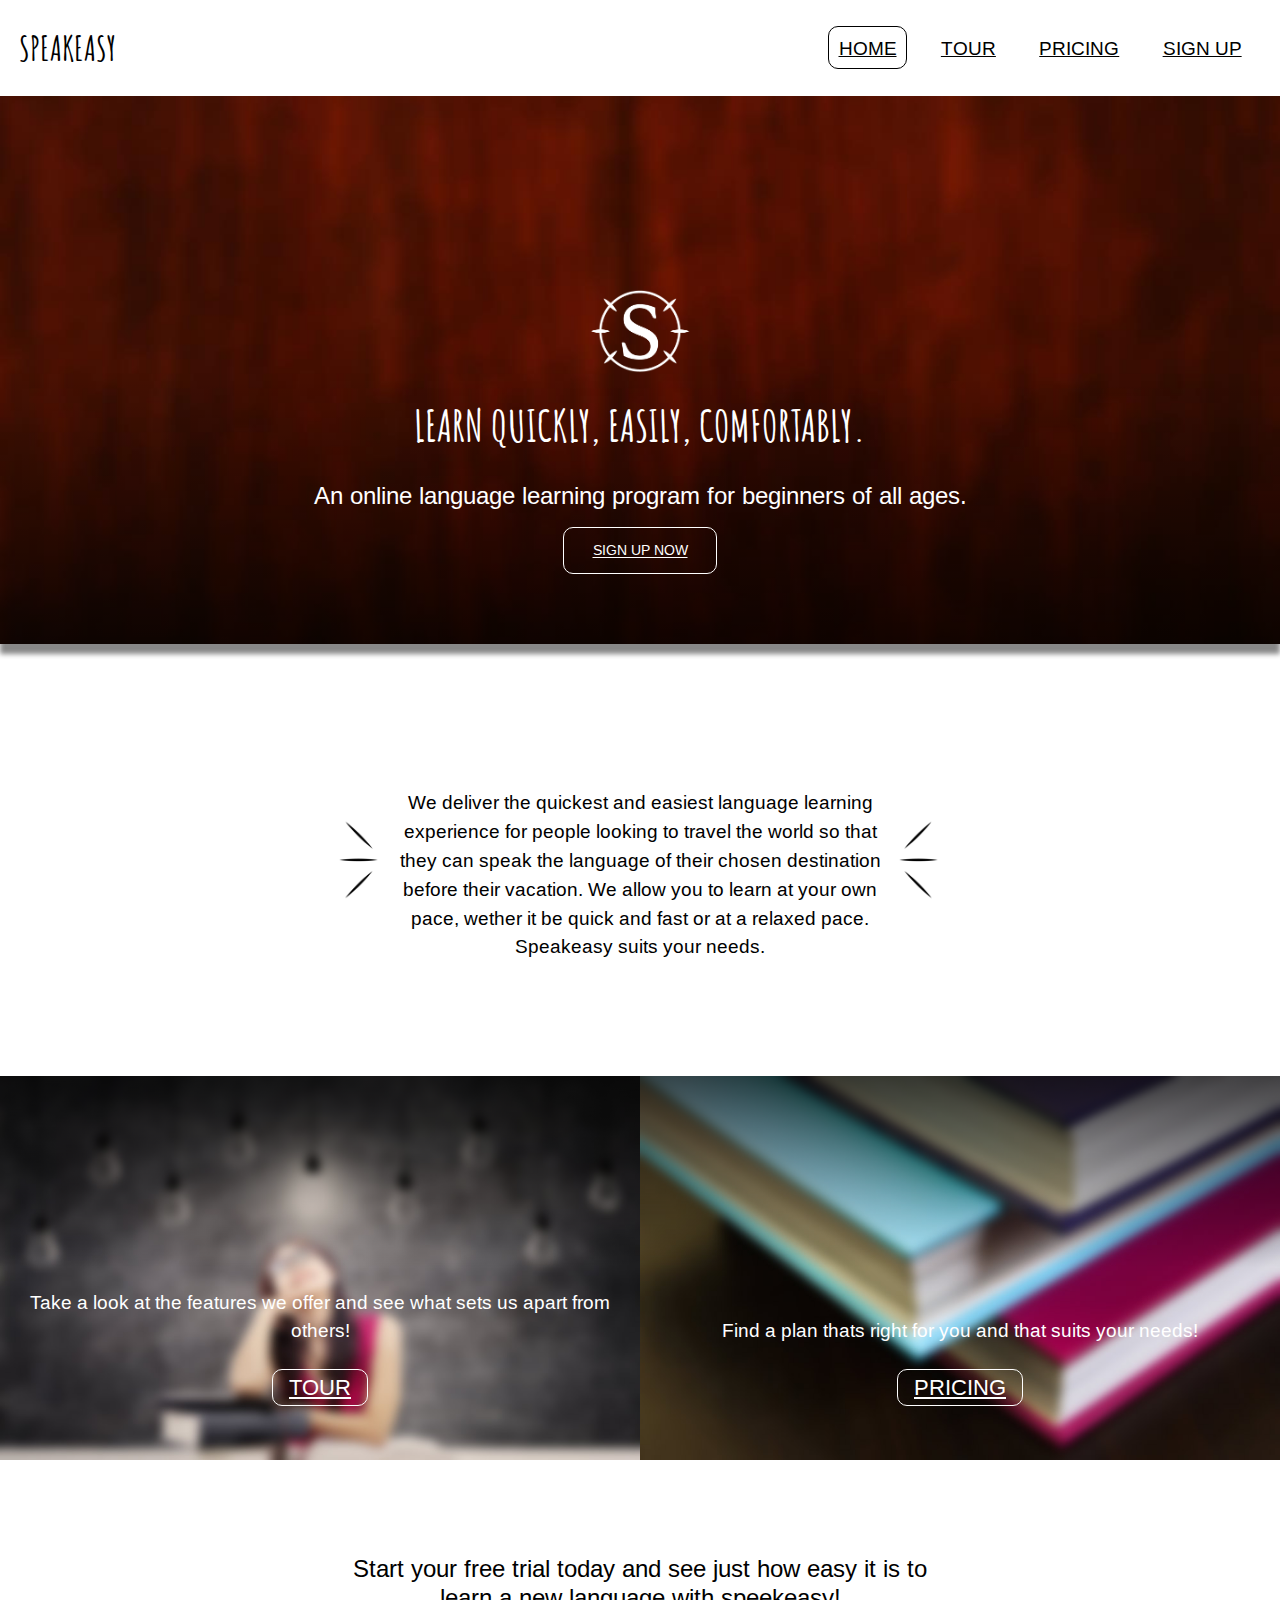
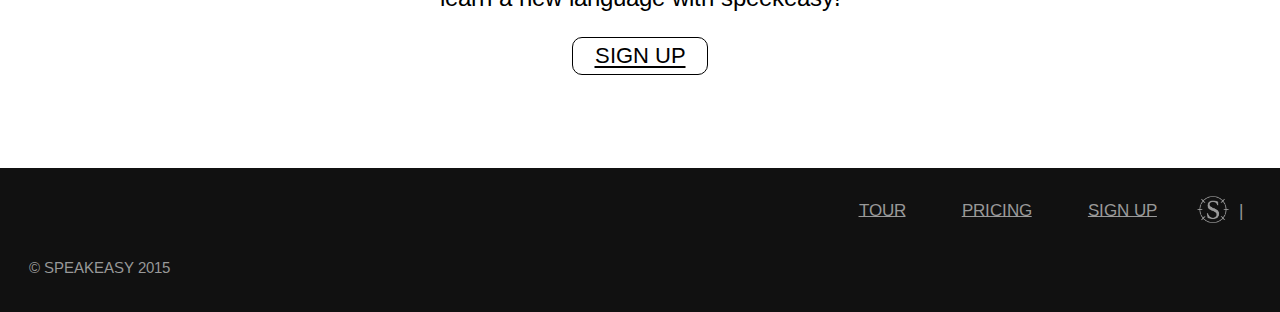
<file: index.html>
<!DOCTYPE html>
<html lang="en-ca">
<head>
<meta charset="utf-8">
<meta name="viewport" content="width=device-width, initial-scale=1.0, maximum-scale=1.0, target-densitydpi=medium-dpi, user-scalable=0" />
<title>SpeakEasy</title>
<link href="css/modules.css" rel="stylesheet">
<link href="css/type.css" rel="stylesheet">
<link href="css/grid.css" rel="stylesheet">
<link href="css/main.css" rel="stylesheet">
<link href='https://fonts.googleapis.com/css?family=Amatic+SC|Arimo' rel='stylesheet' type='text/css'>
<link rel="icon" type="image/ico" sizes="32x32" href="img/favicon.ico">
<meta name="handheldfriendly" content="true">
<meta name="mobileoptimized" content="240">
</head>

<ul class="skip-links">
  <li><a href="#main">Jump to main content</a></li>
  <li><a href="#nav">Jump to navigation</a></li>

</ul>

<header id="header" >

  <div class="grid">
    <div class="grid xs-1-4 s-1-4 m-1-4 l-1-4 xl-1-4">
      <div class="unit xs-1-3 s-1-3 m-1-3 l-1-3 xl-1-3">
        <a href="index.html" style="text-decoration:none; color:#000;"><h1 class="amatic push-0">SPEAKEASY</h1></a>
      </div>
    </div>

    <div class="grid xs-1-2 s-1-2 m-3-4 l-3-4 xl-3-4">
    <nav class="pad-top-half">
      <ul class="nav unit ">
        <li><a class="current" href="index.html">HOME</a></li>
        <li><a href="tour.html">TOUR</a></li>
        <li><a href="pricing.html">PRICING</a></li>
        <li><a href="signup.html">SIGN UP</a></li>
      </ul>
    </nav>
  </div>
</header>

<main id="main" role="main">
<body>

    <div class="grid xs-1 s-1 m-1 l-1 xl-1" role="banner">
      <div class="grid xs-1 s-1 m-1 l-1 xl-1">
        <div class="banner">
          <div class="ban-con">
            <div class="logo">
              <div class="unit xs-1 s-1 m-1 l-1 xl-1 pad-t-2">
              <h1 class="yotta amatic pad-t-2 ">LEARN QUICKLY, EASILY, COMFORTABLY.</h1>
              <p class="giga 300 gutter">An online language learning program for beginners of all ages.</p>
              <a class="sign-up1" href="signup.html">SIGN UP NOW</a>
            </div>
            </div>
          </div>
        </div>
      </div>
    </div>


  <div class="grid">

    <div class=" spike unit xs-1 s-1 m-3-4 l-1-2 xl-1-2 center gutter-2 pad-t">
      <p class="push-0 space">We deliver the quickest and easiest language learning experience for people looking to travel the world so that they can speak the language of their chosen destination before their vacation. We allow you to learn at your own pace, wether it be quick and fast or at a relaxed pace. Speakeasy suits your needs.</p>
    </div>

  </div>

<div class="grid">
    <div class="unit xs-1 s-1 m-1-2 l-1-2 xl-1-2">
      <div class="banner1">
        <div class="ban-con1">
          <p class="kilo gutter">Take a look at the features we offer and see what sets us apart from others!</p>
          <a class="mega" href="tour.html">TOUR</a>
        </div>
      </div>
    </div>

    <div class="unit xs-1 s-1 m-1-2 l-1-2 xl-1-2">
      <div class="banner2">
        <div class="ban-con1">
          <p class="kilo gutter">Find a plan thats right for you and that suits your needs!</p>
          <a class="mega" href="pricing.html">PRICING</a>
        </div>
      </div>
    </div>

</div>

    <div class="grid space gutter">
      <div class="unit xs-1 s-1 m-1 l-1 xl-1 center">
        <p class="giga gutter center"> Start your free trial today and see just how easy it is to <br>learn a new language with speekeasy!</br></p>
        <a class="mega signup center gutter" href="signup.html">SIGN UP</a>
      </div>
    </div>

</body>
</main>

<footer>
  <div class="grid">
    <div class="unit xs-1 s-1 m-1 l-1 xl-1 pad-t ">
      <nav class=" nav-f milli right gutter">
        <ul class="nav-f">
          <li><a href="tour.html">TOUR</a></li>
          <li><a href="pricing.html">PRICING</a></li>
          <li><a href="signup.html">SIGN UP</a></li>
          <li><a class="logo2" href="#header"></a> | </li>
        </ul>
    </nav>
  </div>
  </div>

  <div class="grid">
    <div class="unit xs-1 s-1 m-1 l-1 xl-1 gutter" role="contentinfo">
      <p class="micro">© SPEAKEASY 2015</p>
    </div>
  </div>

</footer>

</html>
</file>
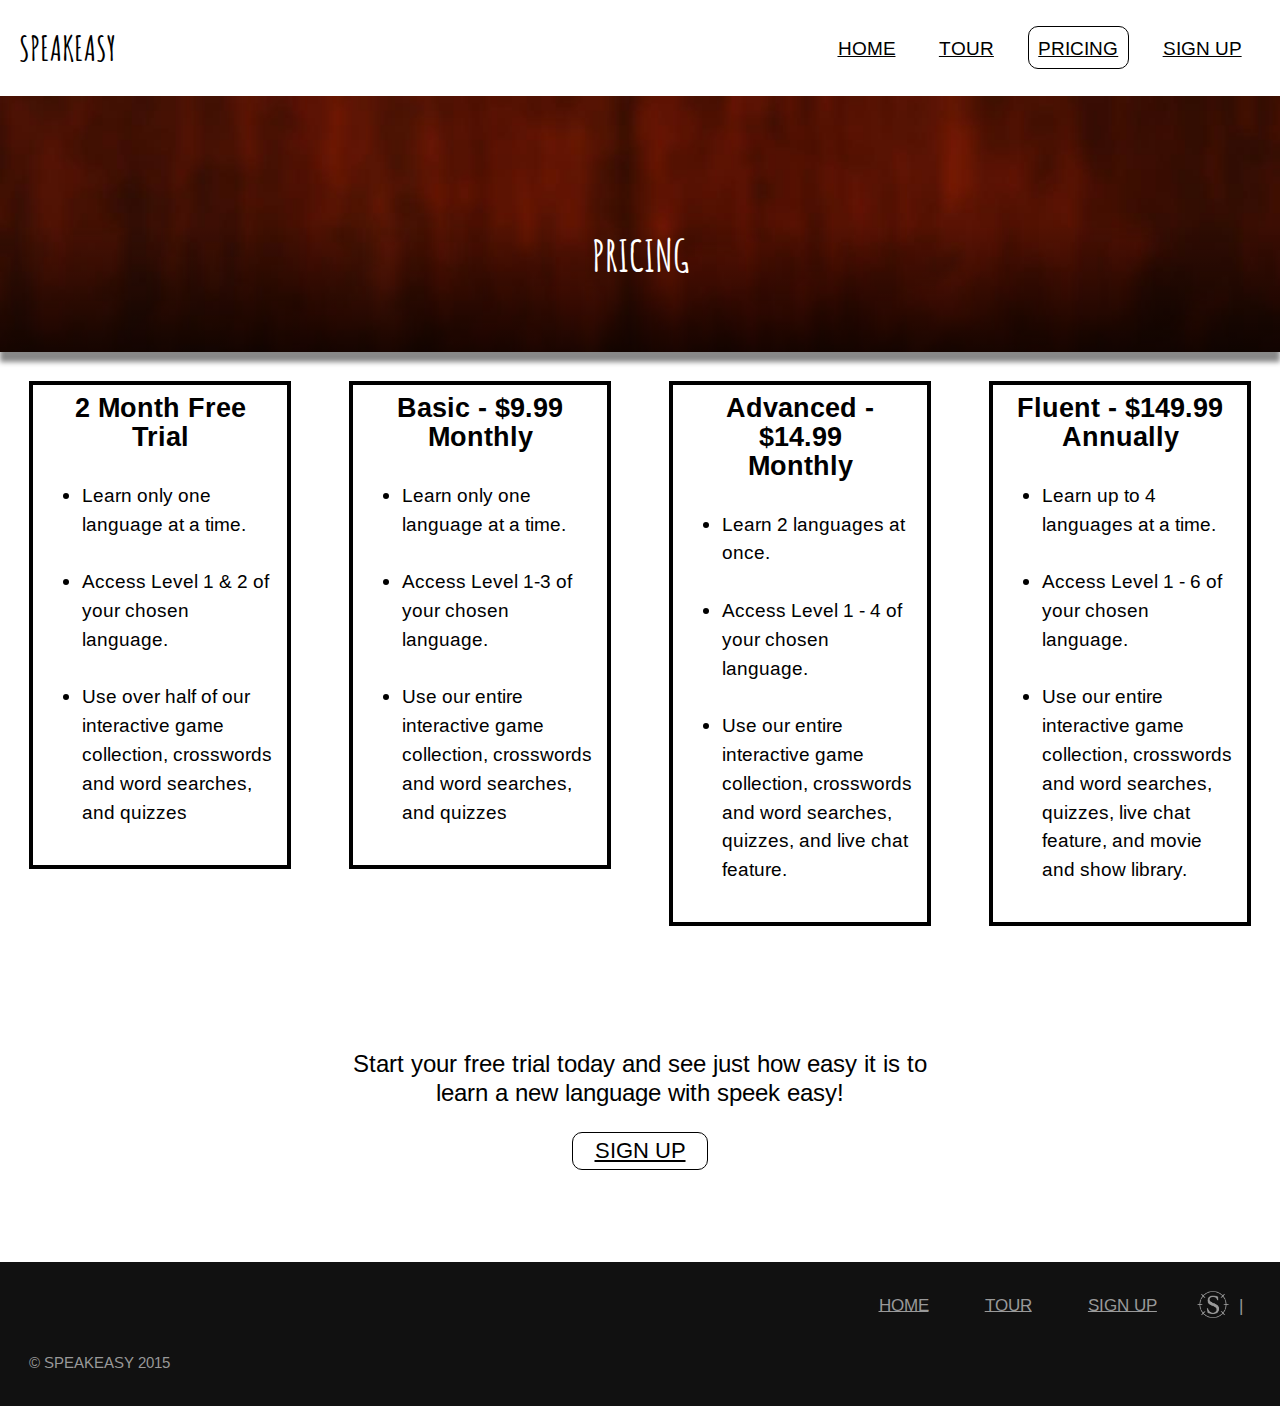
<file: pricing.html>
<!DOCTYPE html>
<html lang="en-ca">
<head>
<meta charset="utf-8">
<meta name="viewport" content="width=device-width, initial-scale=1.0, maximum-scale=1.0, target-densitydpi=medium-dpi, user-scalable=0" />
<title>SpeakEasy | Pricing</title>
<link href="css/modules.css" rel="stylesheet">
<link href="css/type.css" rel="stylesheet">
<link href="css/grid.css" rel="stylesheet">
<link href="css/main.css" rel="stylesheet">
<link href='https://fonts.googleapis.com/css?family=Amatic+SC|Arimo' rel='stylesheet' type='text/css'>
<link rel="icon" type="image/ico" sizes="32x32" href="img/favicon.ico">
<meta name="handheldfriendly" content="true">
<meta name="mobileoptimized" content="240">
</head>

<header id="header" role="navigation">

  <div class="grid">
    <div class="grid xs-1-4 s-1-4 m-1-4 l-1-4 xl-1-4">
      <div class="unit xs-1-3 s-1-3 m-1-3 l-1-3 xl-1-3">
        <a href="index.html" style="text-decoration:none; color:#000;"><h1 class="amatic push-0">SPEAKEASY</h1></a>
      </div>
    </div>

    <div class="grid xs-1-2 s-1-2 m-3-4 l-3-4 xl-3-4">
    <nav class="pad-top-half">
      <ul class="nav unit ">
        <li><a href="index.html">HOME</a></li>
        <li><a href="tour.html">TOUR</a></li>
        <li><a class="current" href="pricing.html">PRICING</a></li>
        <li><a href="signup.html">SIGN UP</a></li>
      </ul>
    </nav>
  </div>
</header>
<body>


  <div class="grid xs-1 s-1 m-1 l-1 xl-1">
    <div class="grid xs-1 s-1 m-1 l-1 xl-1">
      <div class="banner4">
        <div class="ban-con">
            <div class="unit xs-1 s-1 m-1 l-1 xl-1 pad-t-2">
            <h1 class="yotta amatic pad-t-2 ">PRICING</h1>
          </div>
        </div>
      </div>
    </div>
  </div>

<div class=" grid gutter">
  <div class="grid xs-1 s-1 m-1 l-1-2 xl-1-2">
    <div class="grid xs-1 s-1 m-1-2 l-1-2 xl-1-2">
      <div class="unit xs-1 s-1 m-1 l-1 xl-1  island">
        <div class="box">

        <h3 style="text-align:center;">2 Month Free Trial</h3>

        <ul>
          <li><p>Learn only one language at a time.</p></li>
          <li><p>Access Level 1 & 2 of your chosen language.</p></li>
          <li><p>Use over half of our interactive game collection, crosswords and word searches, and quizzes</p></li>
        </ul>
      </div>
      </div>
    </div>

    <div class="grid xs-1 s-1 m-1-2 l-1-2 xl-1-2 island">
      <div class="unit xs-1 s-1 m-1 l-1 xl-1 island">
        <div class="box">
        <h3 style="text-align:center;">Basic - $9.99 Monthly</h3>

        <ul>
          <li><p>Learn only one language at a time.</p></li>
          <li><p>Access Level 1-3 of your chosen language.</p></li>
          <li><p>Use our entire interactive game collection, crosswords and word searches, and quizzes</p></li>
        </ul>
      </div>
      </div>
    </div>
  </div>

  <div class="grid xs-1 s-1 m-1 l-1-2 xl-1-2">
    <div class="grid xs-1 s-1 m-1-2 l-1-2 xl-1-2">
      <div class="unit xs-1 s-1 m-1 l-1 xl-1 island">
        <div class="box ">
        <h3 style="text-align:center;">Advanced - $14.99 <br>Monthly</br></h3>

        <ul>
          <li><p>Learn 2 languages at once.</p></li>
          <li><p>Access Level 1 - 4 of your chosen language.</p></li>
          <li><p>Use our entire interactive game collection, crosswords and word searches, quizzes, and live chat feature.</p></li>
        </ul>
      </div>
      </div>
    </div>

    <div class="grid xs-1 s-1 m-1-2 l-1-2 xl-1-2">
      <div class="unit xs-1 s-1 m-1 l-1 xl-1 island">
        <div class="box">

        <h3 style="text-align:center;">Fluent - $149.99 <br>Annually</br></h3>

        <ul>
          <li><p>Learn up to 4 languages at a time.</p></li>
          <li><p>Access Level 1 - 6 of your chosen language.</p></li>
          <li><p>Use our entire interactive game collection, crosswords and word searches, quizzes, live chat feature, and movie and show library.</p></li>
        </ul>
      </div>
      </div>
    </div>
  </div>
</div>

<div class="grid space gutter">
  <div class="unit xs-1 s-1 m-1 l-1 xl-1 center">
    <p class="giga gutter center"> Start your free trial today and see just how easy it is to <br>learn a new language with speek easy!</br></p>
    <a class="mega signup center gutter" href="signup.html">SIGN UP</a>
  </div>
</div>

</body>

<footer>
  <div class="grid">
    <div class="unit xs-1 s-1 m-1 l-1 xl-1 pad-t ">
      <nav class="nav-f milli right gutter"role="navigation">
        <ul class="nav-f">
          <li><a href="index.html">HOME</a></li>
          <li><a href="tour.html">TOUR</a></li>
          <li><a href="signup.html">SIGN UP</a></li>
          <li><a class="logo2" href="#header"></a> | </li>
        </ul>
    </nav>
  </div>
  </div>

  <div class="grid">
    <div class="unit xs-1 s-1 m-1 l-1 xl-1 gutter" role="contentinfo">
      <p class="micro">© SPEAKEASY 2015</p>
    </div>
  </div>

</footer>


</html>
</file>
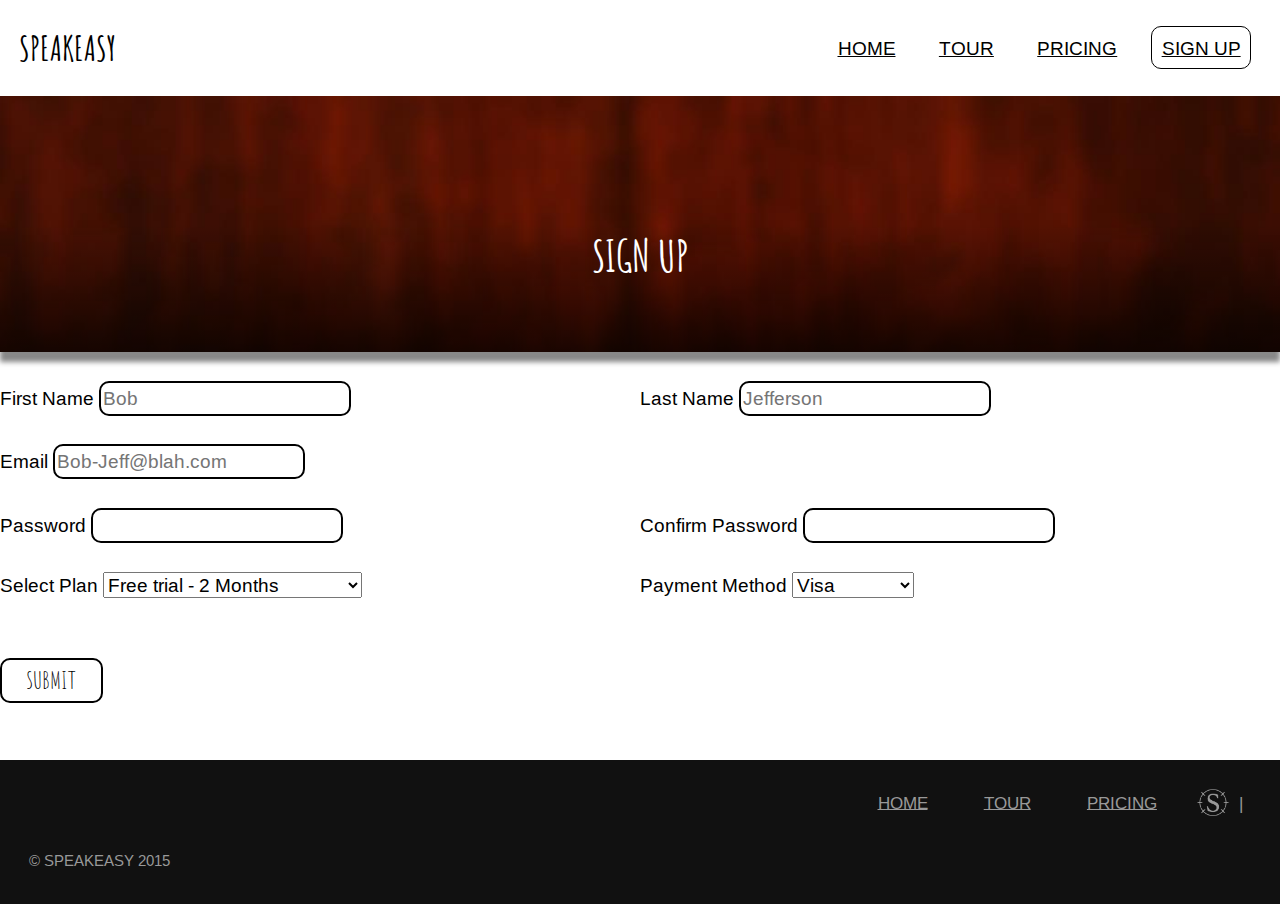
<file: signup.html>
<!DOCTYPE html>
<html lang="en-ca">
<head>
<meta charset="utf-8">
<meta name="viewport" content="width=device-width, initial-scale=1.0, maximum-scale=1.0, target-densitydpi=medium-dpi, user-scalable=0" />
<title>SpeakEasy | Sign Up</title>
<link href="css/modules.css" rel="stylesheet">
<link href="css/type.css" rel="stylesheet">
<link href="css/grid.css" rel="stylesheet">
<link href="css/main.css" rel="stylesheet">
<link href='https://fonts.googleapis.com/css?family=Amatic+SC|Arimo' rel='stylesheet' type='text/css'>
<link rel="icon" type="image/ico" sizes="32x32" href="img/favicon.ico">
<meta name="handheldfriendly" content="true">
<meta name="mobileoptimized" content="240">
</head>

<header id="header" role="navigation">

  <div class="grid">
    <div class="grid xs-1-4 s-1-4 m-1-4 l-1-4 xl-1-4">
      <div class="unit xs-1-3 s-1-3 m-1-3 l-1-3 xl-1-3">
        <a href="index.html" style="text-decoration:none; color:#000;"><h1 class="amatic push-0">SPEAKEASY</h1></a>
      </div>
    </div>

    <div class="grid xs-1-2 s-1-2 m-3-4 l-3-4 xl-3-4">
    <nav class="pad-top-half">
      <ul class="nav unit ">
        <li><a href="index.html">HOME</a></li>
        <li><a href="tour.html">TOUR</a></li>
        <li><a href="pricing.html">PRICING</a></li>
        <li><a class="current" href="signup.html">SIGN UP</a></li>
      </ul>
    </nav>
  </div>
</div>
</header>
<body>


  <div class="grid gutter">
    <div class="grid xs-1 s-1 m-1 l-1 xl-1">
      <div class="grid xs-1 s-1 m-1 l-1 xl-1">
        <div class="banner4">
          <div class="ban-con">
              <div class="unit xs-1 s-1 m-1 l-1 xl-1 pad-t-2">
              <h1 class="yotta amatic pad-t-2">SIGN UP</h1>
            </div>
          </div>
        </div>
      </div>
    </div>
  </div>

 <form action="https://formspree.io/charlie_keil@hotmail.com" method="post" class="gutter grid ">
    <div class="grid xs-1 s-1 m-1 l-1 xl-1">
      <div class="unit xs-1 s-1 m-1-2 l-1-2 xl-1-2 pad-t">
        <label for="name">First Name
        <input type="text" required="First name" placeholder="Bob">
        </label>
      </div>

      <div class="unit xs-1 s-1 m-1-2 l-1-2 xl-1-2 pad-t">
        <label for="last name">Last Name
        <input type="text" required="Last name" placeholder="Jefferson">
        </label>
      </div>
    </div>

    <div class="grid">
      <div class="unit xs-1 s-1 m-1 l-1 xl-1 pad-t center">
          <label for="email">Email
            <input type="email" required="Email"placeholder="Bob-Jeff@blah.com" id="email">
          </label>
      </div>
    </div>

    <div class="grid xs-1 s-1 m-1 l-1 xl-1">
      <div class="unit xs-1 s-1 m-1-2 l-1-2 xl-1-2 pad-t">
        <label for="last name">Password
        <input type="password" required="Password">
        </label>
      </div>

      <div class="unit xs-1 s-1 m-1-2 l-1-2 xl-1-2 pad-t">
        <label for="password">Confirm Password
        <input type="password" required="Confirm Password">
        </label>
      </div>
    </div>

    <div class="grid xs-1 s-1 m-1 l-1 xl-1">
      <div class="unit xs-1 s-1 m-1-2 l-1-2 xl-1-2 pad-t">
        <label for="Select Plan">Select Plan
        <select id="Select Plan">
          <option>Free trial - 2 Months</option>
          <option>Base $9.99 - Monthly</option>
          <option>Advanced $14.99 - Monthly</option>
          <option>Fluent $149.99 - Annually</option>
        </select>
        </label>
      </div>

      <div class="unit xs-1 s-1 m-1-2 l-1-2 xl-1-2 pad-t">
        <label for="payment">Payment Method
        <select id="payment">
          <option>Visa</option>
          <option>Mastercard</option>
          <option>Paypal</option>
          <option>FundFriend</option>
        </select>
        </label>
      </div>
    </div>



<div class="grid xs-1 s-1 m-1 l-1 xl-1">
  <div class="unit xs-1-2 s-1-2 m-1-2 l-1-2 xl-1-2 pad-t-2 pad-b-2 center">
    <a href="thanks.html"><button class="amatic giga" type="submit">SUBMIT</button></a>
  </button>
  </div>
</div>

</form>

</body>

<footer>
  <div class="grid">
    <div class="unit xs-1 s-1 m-1 l-1 xl-1 pad-t ">
      <nav class="nav-f milli right gutter"role="navigation">
        <ul class="nav-f">
          <li><a href="index.html">HOME</a></li>
          <li><a href="tour.html">TOUR</a></li>
          <li><a href="pricing.html">PRICING</a></li>
          <li><a class="logo2" href="#header"></a> | </li>
        </ul>
    </nav>
  </div>
  </div>

  <div class="grid">
    <div class="unit xs-1 s-1 m-1 l-1 xl-1 gutter" role="contentinfo">
      <p class="micro">© SPEAKEASY 2015</p>
    </div>
  </div>

</footer>

</html>
</file>
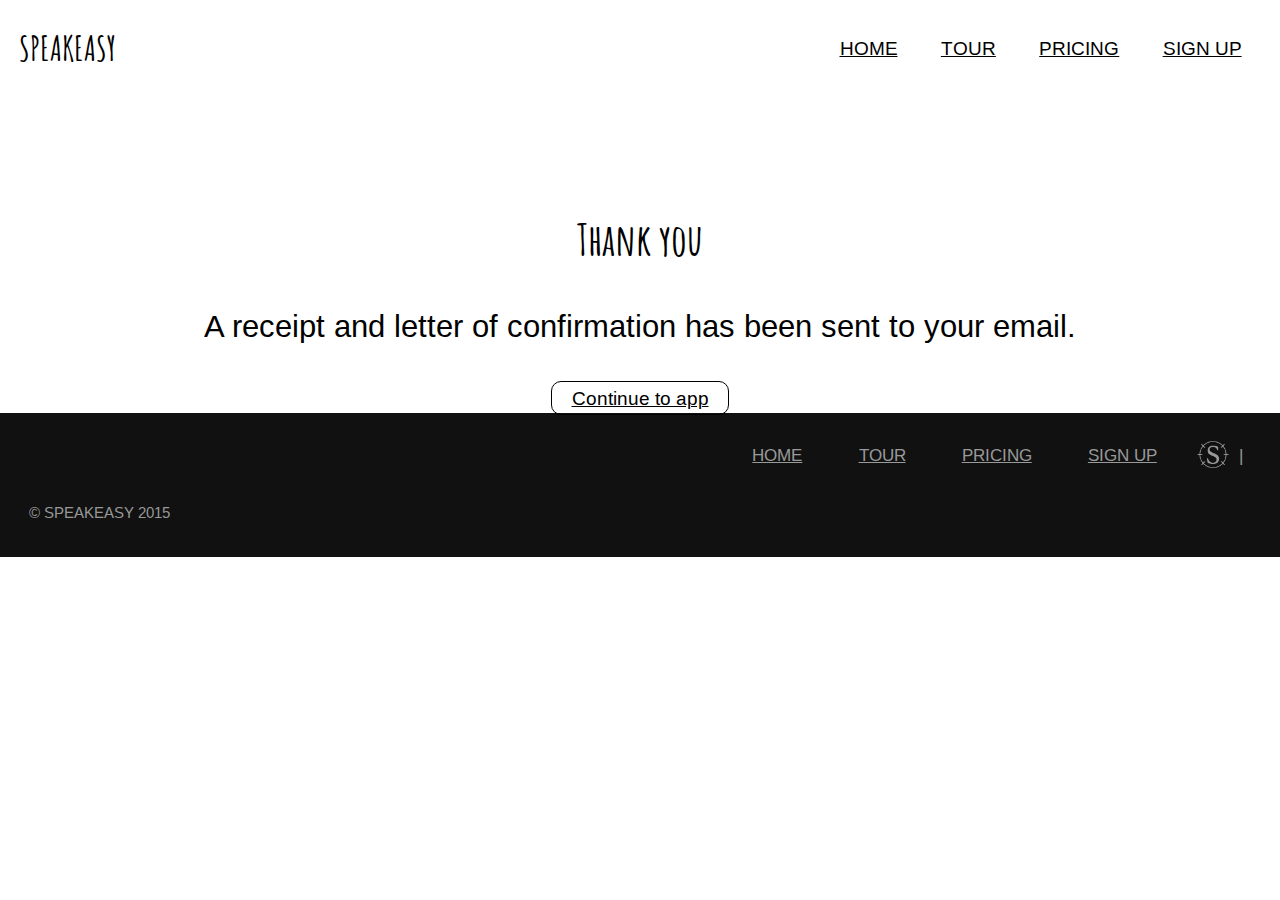
<file: thanks.html>
<!DOCTYPE html>
<html lang="en-ca">
<head>
<meta charset="utf-8">
<meta name="viewport" content="width=device-width, initial-scale=1.0, maximum-scale=1.0, target-densitydpi=medium-dpi, user-scalable=0" />
<title>SpeakEasy | Thank You</title>
<link href="css/modules.css" rel="stylesheet">
<link href="css/type.css" rel="stylesheet">
<link href="css/grid.css" rel="stylesheet">
<link href="css/main.css" rel="stylesheet">
<link href='https://fonts.googleapis.com/css?family=Amatic+SC|Arimo' rel='stylesheet' type='text/css'>
<link rel="icon" type="image/ico" sizes="32x32" href="img/favicon.ico">
<meta name="handheldfriendly" content="true">
<meta name="mobileoptimized" content="240">
</head>

<header id="header" role="navigation">

  <div class="grid">
    <div class="grid xs-1-4 s-1-4 m-1-4 l-1-4 xl-1-4">
      <div class="unit xs-1-3 s-1-3 m-1-3 l-1-3 xl-1-3">
        <a href="index.html" style="text-decoration:none; color:#000;"><h1 class="amatic push-0">SPEAKEASY</h1></a>
      </div>
    </div>

    <div class="grid xs-1-2 s-1-2 m-3-4 l-3-4 xl-3-4">
    <nav class="pad-top-half">
      <ul class="nav unit ">
        <li><a href="index.html">HOME</a></li>
        <li><a href="tour.html">TOUR</a></li>
        <li><a href="pricing.html">PRICING</a></li>
        <li><a href="signup.html">SIGN UP</a></li>
      </ul>
    </nav>
  </div>
</header>

<body>
  <div class="grid xs-1 s-1 m-1 l-1 xl-1">
    <div class="unit xs-1 s-1 m-1 l-1 xl-1 pad-t-2 pad-b_2 t-center gutter">
      <h1 class="yotta amatic pad-t-2 ">Thank you</h1>
      <p class="peta">A receipt and letter of confirmation has been sent to your email.</p>
      <a class="signup pad-b pad-t" href="https://www.google.ca">Continue to app</a>
    </div>
  </div>
</body>

<footer>
  <div class="grid">
    <div class="unit xs-1 s-1 m-1 l-1 xl-1 pad-t ">
      <nav class="nav-f milli right gutter"role="navigation">
        <ul class="nav-f">
          <li><a href="index.html">HOME</a></li>
          <li><a href="tour.html">TOUR</a></li>
          <li><a href="pricing.html">PRICING</a></li>
          <li><a href="signup.html">SIGN UP</a></li>
          <li><a class="logo2" href="#header"></a> | </li>
        </ul>
    </nav>
  </div>
  </div>

  <div class="grid">
    <div class="unit xs-1 s-1 m-1 l-1 xl-1 gutter" role="contentinfo">
      <p class="micro">© SPEAKEASY 2015</p>
    </div>
  </div>

</footer>

</html>
</file>
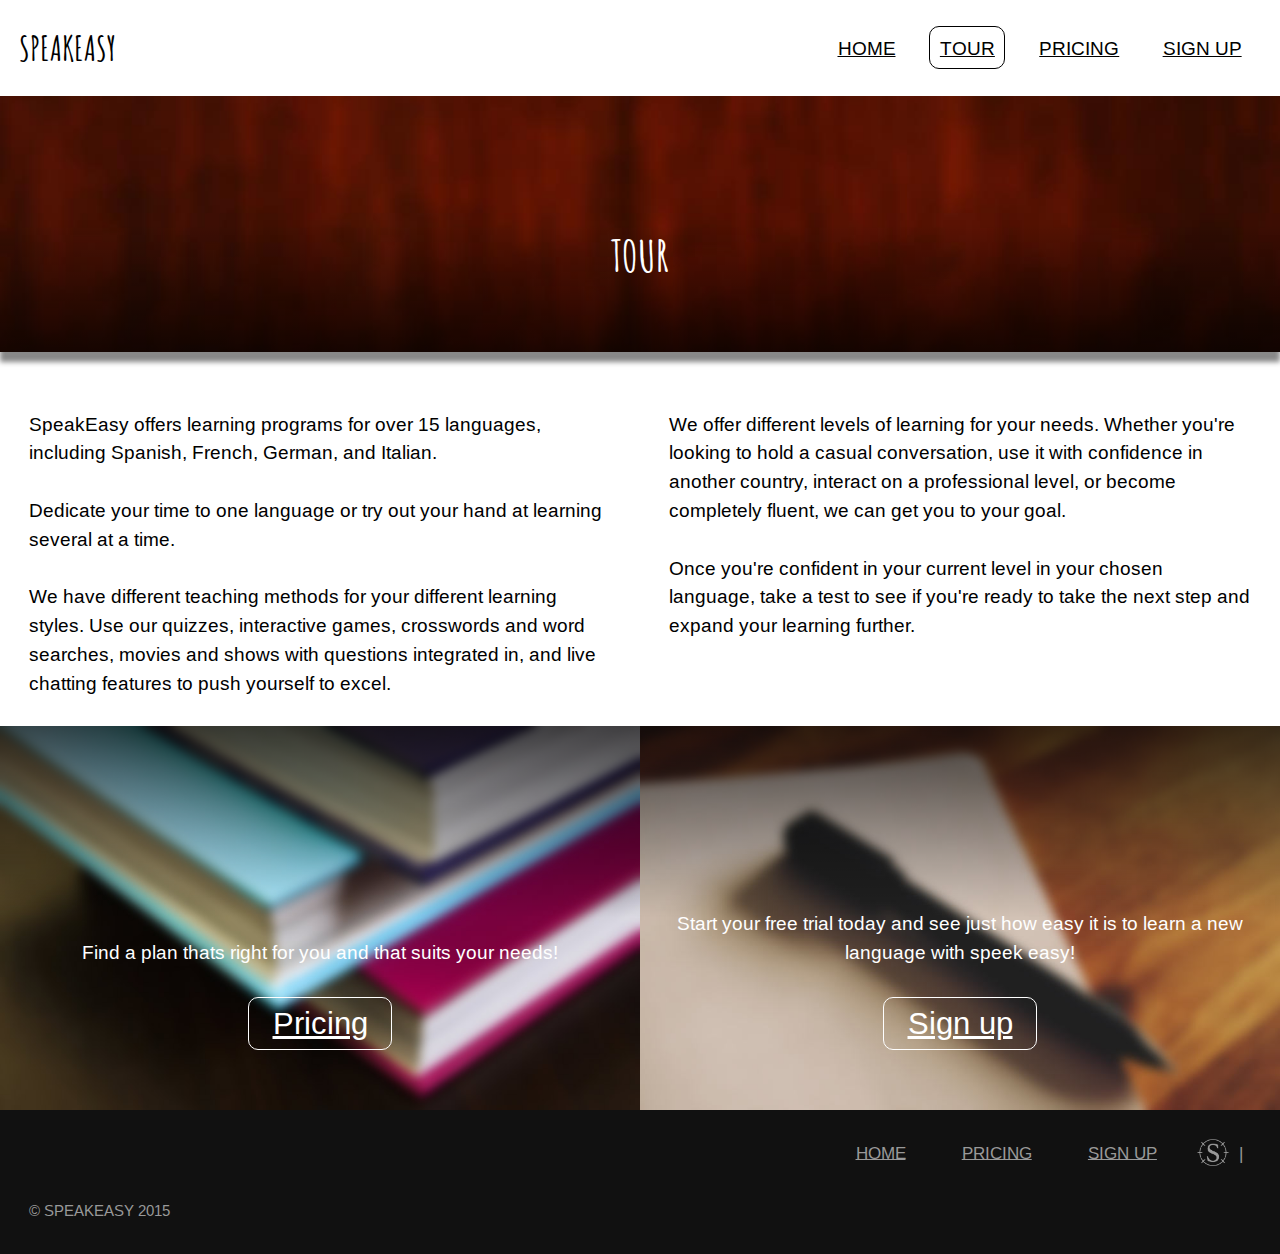
<file: tour.html>
<!DOCTYPE html>
<html lang="en-ca">
<head>
<meta charset="utf-8">
<meta name="viewport" content="width=device-width, initial-scale=1.0, maximum-scale=1.0, target-densitydpi=medium-dpi, user-scalable=0" />
<title>SpeakEasy | Tour</title>
<link href="css/modules.css" rel="stylesheet">
<link href="css/type.css" rel="stylesheet">
<link href="css/grid.css" rel="stylesheet">
<link href="css/main.css" rel="stylesheet">
<link href='https://fonts.googleapis.com/css?family=Amatic+SC|Arimo' rel='stylesheet' type='text/css'>
<link rel="icon" type="image/ico" sizes="32x32" href="img/favicon.ico">
<meta name="handheldfriendly" content="true">
<meta name="mobileoptimized" content="240">
</head>

<header id="header" >

  <div class="grid">
    <div class="grid xs-1-4 s-1-4 m-1-4 l-1-4 xl-1-4">
      <div class="unit xs-1-3 s-1-3 m-1-3 l-1-3 xl-1-3">
        <a href="index.html" style="text-decoration:none; color:#000;"><h1 class="amatic push-0">SPEAKEASY</h1></a>
      </div>
    </div>

    <div class="grid xs-1-2 s-1-2 m-3-4 l-3-4 xl-3-4">
    <nav class="pad-top-half" role="navigation">
      <ul class="nav unit ">
        <li><a href="index.html">HOME</a></li>
        <li><a class="current" href="tour.html">TOUR</a></li>
        <li><a href="pricing.html">PRICING</a></li>
        <li><a href="signup.html">SIGN UP</a></li>
      </ul>
    </nav>
  </div>
</header>
<body>

  <div class="grid xs-1 s-1 m-1 l-1 xl-1" role="banner">
    <div class="grid xs-1 s-1 m-1 l-1 xl-1">
      <div class="banner4">
        <div class="ban-con">
            <div class="unit xs-1 s-1 m-1 l-1 xl-1">
            <h1 class="yotta amatic pad-t-2 ">TOUR</h1>
          </div>
        </div>
      </div>
    </div>
  </div>

  <div class="grid ">
    <div class="grid xs-1 s-1 m-1-2 l-1-2 xl-1-2  ">
      <div class="unit  xs-1 s-1 m-1 l-1 xl-1 gutter pad-t-2">
      <p>SpeakEasy offers learning programs for over 15 languages, including Spanish, French, German, and Italian.</p>
      <p>Dedicate your time to one language or try out your hand at learning several at a time.</p>
      <p>We have different teaching methods for your different learning styles. Use our quizzes, interactive games, crosswords and word searches, movies and shows with questions integrated in, and live chatting features to push yourself to excel. </p>
      </div>
    </div>

    <div class="grid xs-1 s-1 m-1-2 l-1-2 xl-1-2">
      <div class="unit xs-1 s-1 m-1 l-1 xl-1 gutter pad-t-2">
      <p>We offer different levels of learning for your needs. Whether you're looking to hold a casual conversation, use it with confidence in another country, interact on a professional level, or become completely fluent, we can get you to your goal.</p>
      <p>Once you're confident in your current level in your chosen language, take a test to see if you're ready to take the next step and expand your learning further.</p>
      </div>
    </div>
  </div>

  <div class="grid">
    <div class="grid xs-1 s-1 m-1-2 l-1-2 xl-1-2 ">
  <div class="unit xs-1 s-1 m-1 l-1 xl-1">
    <div class="banner2">
      <div class="ban-con1">
        <p class="kilo gutter">Find a plan thats right for you and that suits your needs!</p>
        <a class="peta" href="pricing.html">Pricing</a>
      </div>
    </div>
  </div>
</div>

  <div class="grid xs-1 s-1 m-1-2 l-1-2 xl-1-2">
    <div class="unit xs-1 s-1 m-1 l-1 xl-1">
      <div class="banner3-2">
        <div class="ban-con1">
          <p class="kilo gutter"> Start your free trial today and see just how easy it is to learn a new language with speek easy!</p>
          <a class="peta" href="signup.html">Sign up</a>
        </div>
      </div>
    </div>
  </div>
</div>

</body>

<footer>
  <div class="grid">
    <div class="unit xs-1 s-1 m-1 l-1 xl-1 pad-t ">
      <nav class=" nav-f milli right gutter"role="navigation">
        <ul class="nav-f">
          <li><a href="index.html">HOME</a></li>
          <li><a href="pricing.html">PRICING</a></li>
          <li><a href="signup.html">SIGN UP</a></li>
          <li><a class="logo2" href="#header"></a> | </li>
        </ul>
    </nav>
  </div>
  </div>

  <div class="grid">
    <div class="unit xs-1 s-1 m-1 l-1 xl-1 gutter" role="contentinfo">
      <p class="micro">© SPEAKEASY 2015</p>
    </div>
  </div>

</footer>

</html>
</file>
<file: css/modules.css>
/*!
 * Modulifier || Code released under the UNLICENSE
 * Code under other copyrights & licenses listed below.
 * http://modulifier.web-dev.tools/#responsive;images;list-group;embed;media-object;positioning;forms;accessibility;print
 */

@-moz-viewport { width: device-width; scale: 1; }
@-ms-viewport { width: device-width; scale: 1; }
@-o-viewport { width: device-width; scale: 1; }
@-webkit-viewport { width: device-width; scale: 1; }
@viewport { width: device-width; scale: 1; }

html {
  box-sizing: border-box;
  -moz-text-size-adjust: 100%;
  -ms-text-size-adjust: 100%;
  -webkit-text-size-adjust: 100%;
  text-size-adjust: 100%;
}

*, *::before, *::after {
  box-sizing: inherit;
}

body {
  margin: 0;
}

article, aside, details, figcaption, figure,
footer, header, main, menu, nav, section, summary {
  display: block;
}

audio, canvas, progress, video {
  display: inline-block;
  vertical-align: baseline;
}

template {
  display: none;
}

img {
  border: 0;
}

.img-flex {
  display: block;
  width: 100%;
}

svg:not(:root) {
  overflow: hidden;
}

svg {
  fill: currentColor;
  stroke: currentColor;
}

.image-replacement, .ir {
  overflow: hidden;
  direction: ltr;
  text-align: left;
  text-indent: 100%;
  white-space: nowrap;
}

.list-group {
  padding-left: 0;
  list-style-type: none;
}

.list-group > dd {
  margin-left: 0;
}

.list-group--inline::before,
.list-group--inline::after {
  content: "";
  display: table;
}

.list-group--inline::after {
  clear: both;
}

.list-group--inline > li {
  display: inline-block;
}

.list-group--inline > dt {
  clear: left;
  float: left;
  width: 11em;
}

.list-group--inline > dd {
  float: left;
  min-width: 12em;
}

.embed {
  margin-left: 0;
  margin-right: 0;
  overflow: hidden;
  position: relative;
  width: 100%;
}

.embed--1by1 {
  padding-top: 100%; /* Square */
}

.embed--4by3 {
  padding-top: 75%; /* Traditional TV/computer screens */
}

.embed--iso216 {
  padding-top: 70.92%; /* A-standard paper sizes */
}

.embed--3by2 {
  padding-top: 66.6%; /* Classic 35 mm film & most digital photos, landscape */
}

.embed--2by3 {
  padding-top: 150%; /* Classic 35 mm film & most digital photos, portrait */
}

.embed--golden {
  padding-top: 61.8%; /* The Golden Ratio */
}

.embed--16by9 {
  padding-top: 56.25%; /* HD TV */
}

.embed--185by100 {
  padding-top: 54.05%; /* Common widescreen cinema */
}

.embed--24by10 {
  padding-top: 41.667%; /* Widescreen cinema: 2.4:1 */;
}

.embed--3by1 {
  padding-top: 33.3333%; /* Panorama photos */
}

.embed--4by1 {
  padding-top: 25%; /* Polyvision */
}

.embed__item {
  height: 100%;
  left: 0;
  position: absolute;
  top: 0;
  width: 100%;
}

.media {
  overflow: hidden;
}

.media__img {
  float: left;
}

.media__img--reversed {
  float: right;
}

.media__img--stacked {
  float: none;
}

.media__body {
  overflow: hidden;
  min-width: 12em; /* Slightly less than 200px, responsiveness built in */
}

.center {
  margin-left: auto;
  margin-right: auto;
}

.clearfix::before, .clearfix::after {
  content: "";
  display: table;
}

.clearfix::after {
  clear: both;
}

.left {
  float: left;
}

.right {
  float: right;
}

.inline {
  display: inline;
}

.block {
  display: block;
}

.inline-block, .ib {
  display: inline-block;
}

.valign-top {
  vertical-align: top;
}

.valign-bottom {
  vertical-align: bottom;
}

.valign-middle {
  vertical-align: middle;
}

.fixed {
  position: fixed;
}

.relative {
  position: relative;
}

.absolute {
  position: absolute;
}

.static {
  position: static;
}

.zindex-1 {
  z-index: 1;
}

.zindex-2 {
  z-index: 2;
}

.zindex-3 {
  z-index: 3;
}

.pin-top-left, .pin-tl {
  top: 0;
  left: 0;
}

.pin-top-right, .pin-tr {
  top: 0;
  right: 0;
}

.pin-bottom-left, .pin-bl {
  bottom: 0;
  left: 0;
}

.pin-bottom-right, .pin-br {
  bottom: 0;
  right: 0;
}

.width-quarter, .w-1-4 {
  width: 25%;
}

.width-half, .w-1-2 {
  width: 50%;
}

.width-full, .w-1 {
  width: 100%;
}

label, .label-block {
  display: block;
  cursor: pointer;
}

input[type="checkbox"] + label,
input[type="radio"] + label,
.label-inline {
  display: inline-block;
}

/*!
 * (c) Nicolas Gallagher and Jonathan Neal of Normalize.css || MIT License
 *     https://necolas.github.io/normalize.css/
 */

button, input, optgroup, select, textarea {
  color: inherit;
  font: inherit;
  margin: 0;
}

button {
  overflow: visible;
}

button,
select {
  text-transform: none;
}

button,
html input[type="button"],
input[type="reset"],
input[type="submit"] {
  -webkit-appearance: button;
  cursor: pointer;
}

button[disabled],
html input[disabled] {
  cursor: default;
}

button::-moz-focus-inner,
input::-moz-focus-inner {
  border: 0;
  padding: 0;
}

input[type="checkbox"],
input[type="radio"] {
  padding: 0;
}

input[type="number"]::-webkit-inner-spin-button,
input[type="number"]::-webkit-outer-spin-button {
  height: auto;
}

input[type="search"] {
  -webkit-appearance: textfield;
}

input[type="search"]::-webkit-search-cancel-button,
input[type="search"]::-webkit-search-decoration {
  -webkit-appearance: none;
}

fieldset {
  border: 1px solid;
}

legend {
  border: 0;
  padding: 0;
}

textarea {
  overflow: auto;
}

optgroup {
  font-weight: bold;
}

/*! End Normalize.css code */

a:hover, a:active {
  outline: none;
}

a:focus, [tabindex="0"]:focus,
input:focus, textarea:focus, button:focus {
  outline: 3px solid #000;
  outline-offset: 3px;
}

.skip-links {
  margin: 0;
  padding: 0;
  list-style-type: none;
}

.skip-links a {
  padding: 0.5em 0.75em;
  position: absolute;
  top: -3em;
  z-index: 10000; /* To make sure they're always on top */
  background-color: #000;
  color: #fff;
  font-size: 1.125rem;
  font-weight: bold;
  text-decoration: none;
}

.skip-links a:focus {
  top: 0;
}

.print-only {
  display: none;
  visibility: hidden;
}

@media print {

  .no-print {
    display: none;
    visibility: hidden;
  }

  .print-only {
    display: block;
    visibility: visible;
  }

  /*!
   * (c) HTML5 Boilerplate || MIT License
   *     https://html5boilerplate.com/
   */

  *, *:before, *:after, *:first-letter, *:first-line {
    background: none transparent !important;
    color: #000 !important;
    box-shadow: none !important;
    text-shadow: none !important;
  }

  a, a:visited {
    text-decoration: underline;
  }

  a[href]:after {
    content: " (" attr(href) ")";
  }

  abbr[title]:after {
    content: " (" attr(title) ")";
  }

  a[href^="#"]:after,
  a[href^="javascript:"]:after {
    content: "";
  }

  pre, blockquote {
    page-break-inside: avoid;
  }

  thead {
    display: table-header-group;
  }

  tr, img {
    page-break-inside: avoid;
  }

  p, h1, h2, h3, h4, h5, h6 {
    orphans: 3;
    widows: 3;
  }

  h1, h2, h3, h4, h5, h6 {
    page-break-after: avoid;
  }

  /*! End HTML5 Boilerplate code */
}
</file>
<file: css/type.css>
/*
  Typografier || Code released under the UNLICENSE
  http://typografier.web-dev.tools/#0,100,1.3,1.067;38,110,1.4,1.125;60,120,1.5,1.125;90,130,1.5,1.125
*/

html {
  font-size: 100%;
  line-height: 1.3;
}

a {
  background-color: transparent;
}

sub, sup {
  font-size: 75%;
  line-height: 1px;
  position: relative;
  vertical-align: baseline;
}

sup {
  top: -0.5em;
}

sub {
  bottom: -0.25em;
}

pre, code, kbd, samp {
  font-size: 100%;
}

abbr[title] {
  border-bottom: 1px dotted;
  text-decoration: none;
}

b, strong {
  font-weight: bold;
}

dfn, caption {
  font-style: italic;
}

hr {
  border: 0;
  border-top: 1px solid;
  height: 0;
}

table {
  border-collapse: collapse;
  border-spacing: 0;
  width: 100%;
}

th, td {
  border-bottom: 1px solid;
  text-align: left;
}

thead th {
  vertical-align: bottom;
}

.text-left {
  text-align: left;
}

.text-right {
  text-align: right;
}

.text-center {
  text-align: center;
}

.normal {
  font-weight: normal;
}

.bold {
  font-weight: bold;
}

.italic {
  font-style: italic;
}

.text-upper {
  text-transform: uppercase;
}

.text-lower {
  text-transform: lowercase;
}

h1, h2, h3, h4, h5, h6,
p, ul, ol, dl, dd, figure,
blockquote, details, hr,
fieldset, pre, table {
  margin: 0 0 1.3rem;
}

.yotta {
  font-size: 1.5745rem;
  line-height: 1.6513;
}

.zetta {
  font-size: 1.4757rem;
  line-height: 1.7619;
}

h1, .exa {
  font-size: 1.3830rem;
  line-height: 1.8800;
}

h2, .peta {
  font-size: 1.2962rem;
  line-height: 1.0030;
}

h3, .tera {
  font-size: 1.2148rem;
  line-height: 1.0702;
}

h4, .giga {
  font-size: 1.1385rem;
  line-height: 1.1419;
}

h5, .mega {
  font-size: 1.0670rem;
  line-height: 1.2184;
}

h6, .kilo, input, textarea {
  font-size: 1.0000rem;
  line-height: 1.3000;
}

small, .milli {
  font-size: 0.9372rem;
  line-height: 1.3871;
}

.micro {
  font-size: 0.8784rem;
  line-height: 1.4800;
}

.push {
  margin-bottom: 1.3rem;
}

.push-none, .push-0 {
  margin-bottom: 0;
}

.push-double, .push-2 {
  margin-bottom: 2.6000rem;
}

.push-half, .push-1-2 {
  margin-bottom: 0.6500rem;
}

.push-quarter, .push-1-4 {
  margin-bottom: 0.3250rem;
}

.push-right-quarter, .push-r-1-4 {
  margin-right: 0.3250rem;
}

.push-right-half, .push-r-1-2 {
  margin-right: 0.6500rem;
}

.push-right, .push-r {
  margin-right: 1.3rem;
}

.pad-top, .pad-t {
  padding-top: 1.3rem;
}

.pad-bottom, .pad-b {
  padding-bottom: 1.3rem;
}

.pad-top-double, .pad-t-2 {
  padding-top: 2.6000rem;
}

.pad-bottom-double, .pad-b-2 {
  padding-bottom: 2.6000rem;
}

.pad-top-half, .pad-t-1-2 {
  padding-top: 0.6500rem;
}

.pad-bottom-half, .pad-b-1-2 {
  padding-bottom: 0.6500rem;
}

.pad-top-quarter, .pad-t-1-4 {
  padding-top: 0.3250rem;
}

.pad-bottom-quarter, .pad-b-1-4 {
  padding-bottom: 0.3250rem;
}

.island {
  padding: 1.3rem;
}

.island-double, .island-2 {
  padding: 2.6000rem;
}

.island-half, .island-1-2 {
  padding: 0.6500rem;
}

.island-quarter, .island-1-4,
td, th, fieldset {
  padding: 0.3250rem;
}

.gutter {
  padding-left: 1.3rem;
  padding-right: 1.3rem;
}

.gutter-double, .gutter-2 {
  padding-left: 2.6000rem;
  padding-right: 2.6000rem;
}

.gutter-half, .gutter-1-2 {
  padding-left: 0.6500rem;
  padding-right: 0.6500rem;
}

.gutter-quarter, .gutter-1-4 {
  padding-left: 0.3250rem;
  padding-right: 0.3250rem;
}

@media only screen and (min-width: 38em) {

html {
  font-size: 110%;
  line-height: 1.4;
}

h1, h2, h3, h4, h5, h6,
p, ul, ol, dl, dd, figure,
blockquote, details, hr,
fieldset, pre, table {
  margin: 0 0 1.4rem;
}

.yotta {
  font-size: 2.2807rem;
  line-height: 1.2277;
}

.zetta {
  font-size: 2.0273rem;
  line-height: 1.3812;
}

h1, .exa {
  font-size: 1.8020rem;
  line-height: 1.5538;
}

h2, .peta {
  font-size: 1.6018rem;
  line-height: 1.7480;
}

h3, .tera {
  font-size: 1.4238rem;
  line-height: 1.9665;
}

h4, .giga {
  font-size: 1.2656rem;
  line-height: 1.1062;
}

h5, .mega {
  font-size: 1.1250rem;
  line-height: 1.2444;
}

h6, .kilo, input, textarea {
  font-size: 1.0000rem;
  line-height: 1.4000;
}

small, .milli {
  font-size: 0.8889rem;
  line-height: 1.5750;
}

.micro {
  font-size: 0.7901rem;
  line-height: 1.7719;
}

.push {
  margin-bottom: 1.4rem;
}

.push-none, .push-0 {
  margin-bottom: 0;
}

.push-double, .push-2 {
  margin-bottom: 2.8000rem;
}

.push-half, .push-1-2 {
  margin-bottom: 0.7000rem;
}

.push-quarter, .push-1-4 {
  margin-bottom: 0.3500rem;
}

.push-right-quarter, .push-r-1-4 {
  margin-right: 0.3500rem;
}

.push-right-half, .push-r-1-2 {
  margin-right: 0.7000rem;
}

.push-right, .push-r {
  margin-right: 1.4rem;
}

.pad-top, .pad-t {
  padding-top: 1.4rem;
}

.pad-bottom, .pad-b {
  padding-bottom: 1.4rem;
}

.pad-top-double, .pad-t-2 {
  padding-top: 2.8000rem;
}

.pad-bottom-double, .pad-b-2 {
  padding-bottom: 2.8000rem;
}

.pad-top-half, .pad-t-1-2 {
  padding-top: 0.7000rem;
}

.pad-bottom-half, .pad-b-1-2 {
  padding-bottom: 0.7000rem;
}

.pad-top-quarter, .pad-t-1-4 {
  padding-top: 0.3500rem;
}

.pad-bottom-quarter, .pad-b-1-4 {
  padding-bottom: 0.3500rem;
}

.island {
  padding: 1.4rem;
}

.island-double, .island-2 {
  padding: 2.8000rem;
}

.island-half, .island-1-2 {
  padding: 0.7000rem;
}

.island-quarter, .island-1-4,
td, th, fieldset {
  padding: 0.3500rem;
}

.gutter {
  padding-left: 1.4rem;
  padding-right: 1.4rem;
}

.gutter-double, .gutter-2 {
  padding-left: 2.8000rem;
  padding-right: 2.8000rem;
}

.gutter-half, .gutter-1-2 {
  padding-left: 0.7000rem;
  padding-right: 0.7000rem;
}

.gutter-quarter, .gutter-1-4 {
  padding-left: 0.3500rem;
  padding-right: 0.3500rem;
}

}

@media only screen and (min-width: 60em) {

html {
  font-size: 120%;
  line-height: 1.5;
}

h1, h2, h3, h4, h5, h6,
p, ul, ol, dl, dd, figure,
blockquote, details, hr,
fieldset, pre, table {
  margin: 0 0 1.5rem;
}

.yotta {
  font-size: 2.2807rem;
  line-height: 1.3154;
}

.zetta {
  font-size: 2.0273rem;
  line-height: 1.4798;
}

h1, .exa {
  font-size: 1.8020rem;
  line-height: 1.6648;
}

h2, .peta {
  font-size: 1.6018rem;
  line-height: 1.8729;
}

h3, .tera {
  font-size: 1.4238rem;
  line-height: 1.0535;
}

h4, .giga {
  font-size: 1.2656rem;
  line-height: 1.1852;
}

h5, .mega {
  font-size: 1.1250rem;
  line-height: 1.3333;
}

h6, .kilo, input, textarea {
  font-size: 1.0000rem;
  line-height: 1.5000;
}

small, .milli {
  font-size: 0.8889rem;
  line-height: 1.6875;
}

.micro {
  font-size: 0.7901rem;
  line-height: 1.8984;
}

.push {
  margin-bottom: 1.5rem;
}

.push-none, .push-0 {
  margin-bottom: 0;
}

.push-double, .push-2 {
  margin-bottom: 3.0000rem;
}

.push-half, .push-1-2 {
  margin-bottom: 0.7500rem;
}

.push-quarter, .push-1-4 {
  margin-bottom: 0.3750rem;
}

.push-right-quarter, .push-r-1-4 {
  margin-right: 0.3750rem;
}

.push-right-half, .push-r-1-2 {
  margin-right: 0.7500rem;
}

.push-right, .push-r {
  margin-right: 1.5rem;
}

.pad-top, .pad-t {
  padding-top: 1.5rem;
}

.pad-bottom, .pad-b {
  padding-bottom: 1.5rem;
}

.pad-top-double, .pad-t-2 {
  padding-top: 3.0000rem;
}

.pad-bottom-double, .pad-b-2 {
  padding-bottom: 3.0000rem;
}

.pad-top-half, .pad-t-1-2 {
  padding-top: 0.7500rem;
}

.pad-bottom-half, .pad-b-1-2 {
  padding-bottom: 0.7500rem;
}

.pad-top-quarter, .pad-t-1-4 {
  padding-top: 0.3750rem;
}

.pad-bottom-quarter, .pad-b-1-4 {
  padding-bottom: 0.3750rem;
}

.island {
  padding: 1.5rem;
}

.island-double, .island-2 {
  padding: 3.0000rem;
}

.island-half, .island-1-2 {
  padding: 0.7500rem;
}

.island-quarter, .island-1-4,
td, th, fieldset {
  padding: 0.3750rem;
}

.gutter {
  padding-left: 1.5rem;
  padding-right: 1.5rem;
}

.gutter-double, .gutter-2 {
  padding-left: 3.0000rem;
  padding-right: 3.0000rem;
}

.gutter-half, .gutter-1-2 {
  padding-left: 0.7500rem;
  padding-right: 0.7500rem;
}

.gutter-quarter, .gutter-1-4 {
  padding-left: 0.3750rem;
  padding-right: 0.3750rem;
}

}

@media only screen and (min-width: 90em) {

html {
  font-size: 130%;
  line-height: 1.5;
}

h1, h2, h3, h4, h5, h6,
p, ul, ol, dl, dd, figure,
blockquote, details, hr,
fieldset, pre, table {
  margin: 0 0 1.5rem;
}

.yotta {
  font-size: 2.2807rem;
  line-height: 1.3154;
}

.zetta {
  font-size: 2.0273rem;
  line-height: 1.4798;
}

h1, .exa {
  font-size: 1.8020rem;
  line-height: 1.6648;
}

h2, .peta {
  font-size: 1.6018rem;
  line-height: 1.8729;
}

h3, .tera {
  font-size: 1.4238rem;
  line-height: 1.0535;
}

h4, .giga {
  font-size: 1.2656rem;
  line-height: 1.1852;
}

h5, .mega {
  font-size: 1.1250rem;
  line-height: 1.3333;
}

h6, .kilo, input, textarea {
  font-size: 1.0000rem;
  line-height: 1.5000;
}

small, .milli {
  font-size: 0.8889rem;
  line-height: 1.6875;
}

.micro {
  font-size: 0.7901rem;
  line-height: 1.8984;
}

.push {
  margin-bottom: 1.5rem;
}

.push-none, .push-0 {
  margin-bottom: 0;
}

.push-double, .push-2 {
  margin-bottom: 3.0000rem;
}

.push-half, .push-1-2 {
  margin-bottom: 0.7500rem;
}

.push-quarter, .push-1-4 {
  margin-bottom: 0.3750rem;
}

.push-right-quarter, .push-r-1-4 {
  margin-right: 0.3750rem;
}

.push-right-half, .push-r-1-2 {
  margin-right: 0.7500rem;
}

.push-right, .push-r {
  margin-right: 1.5rem;
}

.pad-top, .pad-t {
  padding-top: 1.5rem;
}

.pad-bottom, .pad-b {
  padding-bottom: 1.5rem;
}

.pad-top-double, .pad-t-2 {
  padding-top: 3.0000rem;
}

.pad-bottom-double, .pad-b-2 {
  padding-bottom: 3.0000rem;
}

.pad-top-half, .pad-t-1-2 {
  padding-top: 0.7500rem;
}

.pad-bottom-half, .pad-b-1-2 {
  padding-bottom: 0.7500rem;
}

.pad-top-quarter, .pad-t-1-4 {
  padding-top: 0.3750rem;
}

.pad-bottom-quarter, .pad-b-1-4 {
  padding-bottom: 0.3750rem;
}

.island {
  padding: 1.5rem;
}

.island-double, .island-2 {
  padding: 3.0000rem;
}

.island-half, .island-1-2 {
  padding: 0.7500rem;
}

.island-quarter, .island-1-4,
td, th, fieldset {
  padding: 0.3750rem;
}

.gutter {
  padding-left: 1.5rem;
  padding-right: 1.5rem;
}

.gutter-double, .gutter-2 {
  padding-left: 3.0000rem;
  padding-right: 3.0000rem;
}

.gutter-half, .gutter-1-2 {
  padding-left: 0.7500rem;
  padding-right: 0.7500rem;
}

.gutter-quarter, .gutter-1-4 {
  padding-left: 0.3750rem;
  padding-right: 0.3750rem;
}

}
</file>
<file: css/grid.css>
/*
  Gridifier || Code released under the UNLICENSE
  http://gridifier.web-dev.tools/#xs,4,0,0,0;s,4,25,0,0;m,4,38,1,1;l,4,60,1,1
*/

.grid {
  margin: 0;
  padding: 0;
  letter-spacing: -0.31em;
  text-rendering: optimizespeed;
  display: -webkit-flex;
  -webkit-flex-flow: row wrap;
  display: -ms-flexbox;
  -ms-flex-flow: row wrap;
  display: flex;
  flex-flow: row wrap;
}

.grid-bottom {
  -webkit-align-items: flex-end;
  -ms-align-items: flex-end;
  align-items: flex-end;
}

.grid-middle {
  -webkit-align-items: center;
  -ms-align-items: center;
  align-items: center;
}

.grid-stretch {
  -webkit-align-items: stretch;
  -ms-align-items: stretch;
  align-items: stretch;
}

.opera-only :-o-prefocus, .grid {
  word-spacing: -0.43em;
}

.unit {
  letter-spacing: normal;
  text-rendering: auto;
  vertical-align: top;
  word-spacing: normal;
  display: inline-block;
  visibility: visible;
}

.grid-bottom .unit {
  vertical-align: bottom;
}

.grid-middle .unit {
  vertical-align: middle;
}

[class*="unit-push-"],
[class*="unit-pull-"] {
  position: relative;
}

.unit-xs-hidden {
  display: none;
  visibility: hidden;
}

.unit-xs-centered {
  margin: 0 auto;
}

.unit-xs-1, .xs-1 {
  display: block;
  visibility: visible;
  width: 100%;
}

.unit-xs-1-2, .xs-1-2 {
  width: 50.0000%;
}

.unit-xs-1-3, .xs-1-3 {
  width: 33.3333%;
}

.unit-xs-2-3, .xs-2-3 {
  width: 66.6667%;
}

.unit-xs-1-4, .xs-1-4 {
  width: 25.0000%;
}

.unit-xs-3-4, .xs-3-4 {
  width: 75.0000%;
}

.unit-xs-1-2,.xs-1-2,.unit-xs-1-3,.xs-1-3,.unit-xs-2-3,.xs-2-3,.unit-xs-1-4,.xs-1-4,.unit-xs-3-4,.xs-3-4 {
  display: inline-block;
  visibility: visible;
}

@media only screen and (min-width: 25em) {

.unit-s-hidden {
  display: none;
  visibility: hidden;
}

.unit-s-centered {
  margin: 0 auto;
}

.unit-s-1, .s-1 {
  display: block;
  visibility: visible;
  width: 100%;
}

.unit-s-1-2, .s-1-2 {
  width: 50.0000%;
}

.unit-s-1-3, .s-1-3 {
  width: 33.3333%;
}

.unit-s-2-3, .s-2-3 {
  width: 66.6667%;
}

.unit-s-1-4, .s-1-4 {
  width: 25.0000%;
}

.unit-s-3-4, .s-3-4 {
  width: 75.0000%;
}

.unit-s-1-2,.s-1-2,.unit-s-1-3,.s-1-3,.unit-s-2-3,.s-2-3,.unit-s-1-4,.s-1-4,.unit-s-3-4,.s-3-4 {
  display: inline-block;
  visibility: visible;
}

}

@media only screen and (min-width: 38em) {

.unit-m-hidden {
  display: none;
  visibility: hidden;
}

.unit-m-centered {
  margin: 0 auto;
}

.unit-m-1, .m-1 {
  display: block;
  visibility: visible;
  width: 100%;
}

.unit-offset-m-0 {
  margin-left: 0;
}

.unit-push-m-0,
.unit-pull-m-0 {
  left: 0;
}

.unit-m-1-2, .m-1-2 {
  width: 50.0000%;
}

.unit-offset-m-1-2 {
  margin-left: 50.0000%;
}

.unit-push-m-1-2 {
  left: 50.0000%;
}

.unit-pull-m-1-2 {
  left: -50.0000%;
}

.unit-m-1-3, .m-1-3 {
  width: 33.3333%;
}

.unit-offset-m-1-3 {
  margin-left: 33.3333%;
}

.unit-push-m-1-3 {
  left: 33.3333%;
}

.unit-pull-m-1-3 {
  left: -33.3333%;
}

.unit-m-2-3, .m-2-3 {
  width: 66.6667%;
}

.unit-offset-m-2-3 {
  margin-left: 66.6667%;
}

.unit-push-m-2-3 {
  left: 66.6667%;
}

.unit-pull-m-2-3 {
  left: -66.6667%;
}

.unit-m-1-4, .m-1-4 {
  width: 25.0000%;
}

.unit-offset-m-1-4 {
  margin-left: 25.0000%;
}

.unit-push-m-1-4 {
  left: 25.0000%;
}

.unit-pull-m-1-4 {
  left: -25.0000%;
}

.unit-m-3-4, .m-3-4 {
  width: 75.0000%;
}

.unit-offset-m-3-4 {
  margin-left: 75.0000%;
}

.unit-push-m-3-4 {
  left: 75.0000%;
}

.unit-pull-m-3-4 {
  left: -75.0000%;
}

.unit-m-1-2,.m-1-2,.unit-m-1-3,.m-1-3,.unit-m-2-3,.m-2-3,.unit-m-1-4,.m-1-4,.unit-m-3-4,.m-3-4 {
  display: inline-block;
  visibility: visible;
}

}

@media only screen and (min-width: 60em) {

.unit-l-hidden {
  display: none;
  visibility: hidden;
}

.unit-l-centered {
  margin: 0 auto;
}

.unit-l-1, .l-1 {
  display: block;
  visibility: visible;
  width: 100%;
}

.unit-offset-l-0 {
  margin-left: 0;
}

.unit-push-l-0,
.unit-pull-l-0 {
  left: 0;
}

.unit-l-1-2, .l-1-2 {
  width: 50.0000%;
}

.unit-offset-l-1-2 {
  margin-left: 50.0000%;
}

.unit-push-l-1-2 {
  left: 50.0000%;
}

.unit-pull-l-1-2 {
  left: -50.0000%;
}

.unit-l-1-3, .l-1-3 {
  width: 33.3333%;
}

.unit-offset-l-1-3 {
  margin-left: 33.3333%;
}

.unit-push-l-1-3 {
  left: 33.3333%;
}

.unit-pull-l-1-3 {
  left: -33.3333%;
}

.unit-l-2-3, .l-2-3 {
  width: 66.6667%;
}

.unit-offset-l-2-3 {
  margin-left: 66.6667%;
}

.unit-push-l-2-3 {
  left: 66.6667%;
}

.unit-pull-l-2-3 {
  left: -66.6667%;
}

.unit-l-1-4, .l-1-4 {
  width: 25.0000%;
}

.unit-offset-l-1-4 {
  margin-left: 25.0000%;
}

.unit-push-l-1-4 {
  left: 25.0000%;
}

.unit-pull-l-1-4 {
  left: -25.0000%;
}

.unit-l-3-4, .l-3-4 {
  width: 75.0000%;
}

.unit-offset-l-3-4 {
  margin-left: 75.0000%;
}

.unit-push-l-3-4 {
  left: 75.0000%;
}

.unit-pull-l-3-4 {
  left: -75.0000%;
}

.unit-l-1-2,.l-1-2,.unit-l-1-3,.l-1-3,.unit-l-2-3,.l-2-3,.unit-l-1-4,.l-1-4,.unit-l-3-4,.l-3-4 {
  display: inline-block;
  visibility: visible;
}

}

.unit-content-distribute {
  display: -ms-flexbox;
  display: -webkit-flex;
  display: flex;
  -ms-flex-direction: column;
  -webkit-flex-direction: column;
  flex-direction: column;
  -ms-flex-pack: justify;
  -webkit-justify-content: space-between;
  justify-content: space-between;
}

.content-fill {
  -ms-flex-grow: 2;
  -webkit-flex-grow: 2;
  flex-grow: 2;
  max-width: 100%; /* @bugfix: IE 10, 11 */
}

.content-shrink {
  -ms-align-self: center;
  -webkit-align-self: center;
  align-self: center;
}
</file>
<file: css/main.css>
@-moz-viewport {width: device-width; scale: 1;}
@-ms-viewport {width: device-width; scale: 1;}
@-o-viewport {width: device-width; scale: 1;}
@-webkit-viewport {width: device-width; scale: 1;}
@viewport {width: device-width; scale: 1;}

html {
box-sizing: border-box;
text-size-adjust: 100%;
-moz-text-size-adjust: 100%;
-ms-text-size-adjust: 100%;
-webkit-text-size-adjust: 100%;
}

*, *::before, *::after {
box-sizing: inherit;
}

/*
font-family: 'Arimo', sans-serif;
font-family: 'Amatic SC', cursive;
*/

html {
  font-family: 'Arimo', sans-serif;
}



/*NAVIGATION*/
header {
  background-color: #fff;
  padding: 2em;

}

nav {
  text-align: center;
  position: relative;
  left: 25% ;
  top: 30px;

}
.nav {
  margin: 0;
  padding: 0;
  text-align: center;
  list-style-type: none;
  background-color: #fff;
  float: left;
}

.nav a{
    color: #000;
    padding: .5em .5em;
    font-weight: 300;
}

.nav li {
  padding: .5em;
  text-align: center;
}

.nav a:hover {
  color: #6C0404;
}

@media only screen and (min-width: 38em) {

  header {
    background-color: #fff;
    padding: 1em;
  }

  nav {
    left: 0% ;
    top: 0px;
  }

  .nav li{
    display: inline;
  }

  .nav {
    float: right;

  }
}

.current {
  background-color: #fff;
  padding: .5em .5em;
  border-radius: 10px;
  border: #000;
  border-style: solid;
  border-width: 1px;

}

/*BODY*/
.amatic {
  font-family: 'Amatic SC', cursive;
}

.logo {
  background: url("../img/saas-logo2.png");
  background-size: 120px auto;
  background-position: center top;
  background-repeat: no-repeat;
}

.spike{
  background: url("../img/spikes1.png") ,url("../img/spikes2.png");
  background-size: 80px auto, 80px auto;
	background-position: left center, right center;
	background-repeat: no-repeat;
  margin-bottom: 2em auto;
}

.spike p {
  padding: 1em
}

.signup {
  color: #000;
  background-color: transparent;
  padding: .25em 1em;
  border-radius: 10px;
  font-weight: 300;
  border: #000;
  border-style: solid;
  border-width: 1px;
}

.signup:hover {
  color: #fff;
  background-color: #000;
  padding: .25em 1em;
  border-radius: 10px;
  font-weight: 300;
  border: #000;
  border-style: solid;
  border-width: 1px;
}

.space {
  text-align: center;
  margin-top: 5em;
  margin-bottom: 5em;
}

.box {
  border: #000;
  border-style: solid;
  border-width: 4px;
  padding: .5em;
}

.t-center {
  text-align: center;
}

/*BANNERS*/
.banner {
  position: relative;
  text-align: center;
  font-size: .75rem;
  max-height: 75vh;
  overflow: hidden;
  clear: both;
  background:
  linear-gradient(to top, rgba(0, 0, 0, 0.7), transparent) no-repeat center bottom / 100% 50%,
  url("../img/herobanner.jpg") no-repeat center top / cover;
  padding-top: 42.85%;
  box-shadow: 0px 10px 5px #888888;

}

.banner1 {
  position: relative;
  text-align: center;
  font-size: .75rem;
  max-height: 75vh;
  overflow: hidden;
  clear: both;
  background:
  linear-gradient(to bottom, rgba(0, 0, 0, 0.7), transparent) no-repeat center top / 100% 50%,
  url("../img/idea2.jpg") no-repeat center top / cover;
  padding-top: 60%;
}

.banner2 {
  position: relative;
  text-align: center;
  font-size: .75rem;
  max-height: 75vh;
  overflow: hidden;
  clear: both;
  background:
  linear-gradient(to bottom, rgba(0, 0, 0, 0.7), transparent) no-repeat center top / 100% 50%,
  url("../img/books.jpg") no-repeat center top / cover;
  padding-top: 60%;
}

.banner3 {
  position: relative;
  text-align: center;
  font-size: .75rem;
  max-height: 75vh;
  overflow: hidden;
  clear: both;
  background:
  linear-gradient(to bottom, rgba(0, 0, 0, 0.7), transparent) no-repeat center top / 100% 50%,
  url("../img/sign.jpg") no-repeat center top / cover;
  padding-top: 42.85%;
}

.banner3-2 {
  position: relative;
  text-align: center;
  font-size: .75rem;
  max-height: 75vh;
  overflow: hidden;
  clear: both;
  background:
  linear-gradient(to bottom, rgba(0, 0, 0, 0.7), transparent) no-repeat center top / 100% 50%,
  url("../img/sign.jpg") no-repeat center top / cover;
  padding-top: 60%;
}

.banner4 {
  position: relative;
  text-align: center;
  font-size: .75rem;
  max-height: 75vh;
  overflow: hidden;
  clear: both;
  background:
  linear-gradient(to top, rgba(0, 0, 0, 0.7), transparent) no-repeat center bottom / 100% 50%,
  url("../img/herobanner.jpg") no-repeat center top / cover;
  padding-top: 20%;
  box-shadow: 0px 10px 5px #888888;

}

.banner:hover  {
  background:
  linear-gradient(to top, rgba(0, 0, 0, 0.7), transparent) no-repeat center bottom / 100% 50%,
  url(../img/herobanner2.jpg) no-repeat center top / cover;
}

.banner4:hover {
  background:
  linear-gradient(to top, rgba(0, 0, 0, 0.7), transparent) no-repeat center bottom / 100% 50%,
  url(../img/herobanner2.jpg) no-repeat center top / cover;
}

.banner img {
  width: 100%;
}

/*BANNER CONTENT*/
.ban-con {
  position: absolute;
  bottom: 1em;
  width: 100%;
  text-shadow: 1px 1px 8px rgba (0,0,0,0.8);
  bottom: 15%;
  font-weight: 300;
  color: #fff;
}

.ban-con a {
  color: #fff;
  background-color: transparent;
  padding: 1em 2em;
  border-radius: 10px;
  font-weight: 300;
  border: #fff;
  border-style: solid;
  border-width: 1px;
}

.ban-con a:hover {
  color: #000;
  background-color: #fff;
  padding: 1em 2em;
}


.ban-con1 {
  position: absolute;
  bottom: 1em;
  width: 100%;
  text-shadow: 1px 1px 8px rgba (0,0,0,0.8);
  bottom: 15%;
  font-size: 1em;
}

.ban-con1 a {
  color: #fff;
  background-color: transparent;
  padding: .25em .75em;
  border-radius: 10px;
  font-weight: 300;
  border: #fff;
  border-style: solid;
  border-width: 1px;
}

.ban-con1 p {
  color: #fff;
}

.ban-con1 a:hover {
  color: #000;
  background-color: #fff;
  padding: .25em .75em;
}

/*FOOTER*/
footer {
  background-color: #111;
  color: #999;
  font-weight: 300;
}

.nav-f {
  background-color: #111;
  left: 0%;
}

@media only screen and (min-width: 38em) {

  .nav-f li{
    display: inline;
  }

  .nav-f a {
    padding: 1em;
  }
}

.nav-f li {
  list-style-type: none;
  padding: .5em;
}

.nav-f a{
  background-color: #111;
  padding: .5em 1em .5em 1em;
  text-align: center;
  color: #999;
  font-weight: 300;

}

.nav-f a:hover {
  color: #fff;
}

.logo2 {
  background: url("../img/saas-logo3.png");
  background-size: 40px auto;
  background-position: center;
  background-repeat: no-repeat;
  display: inline;
  margin-right: .5em;
}

.logo2:hover {
  background: url("../img/saas-logo2.png");
  background-size: 40px auto;
  background-position: center;
  background-repeat: no-repeat;
  display: inline;
  margin-right: .5em;
}

label {
  display: block;
  cursor: pointer;
}

input + label {
  display: inline;
}

button {
  color: #000;
  background-color: #fff;
  padding: .25em 1em;
  border-radius: 10px;
  font-weight: 300;
  border: #000;
  border-style: solid;
  border-width: 2px;
}

button:hover {
  color: #fff;
  background-color: #000
}

input {
  border: #000;
  border-style: solid;
  border-width: 2px;
  border-radius: 10px;
}
</file>
